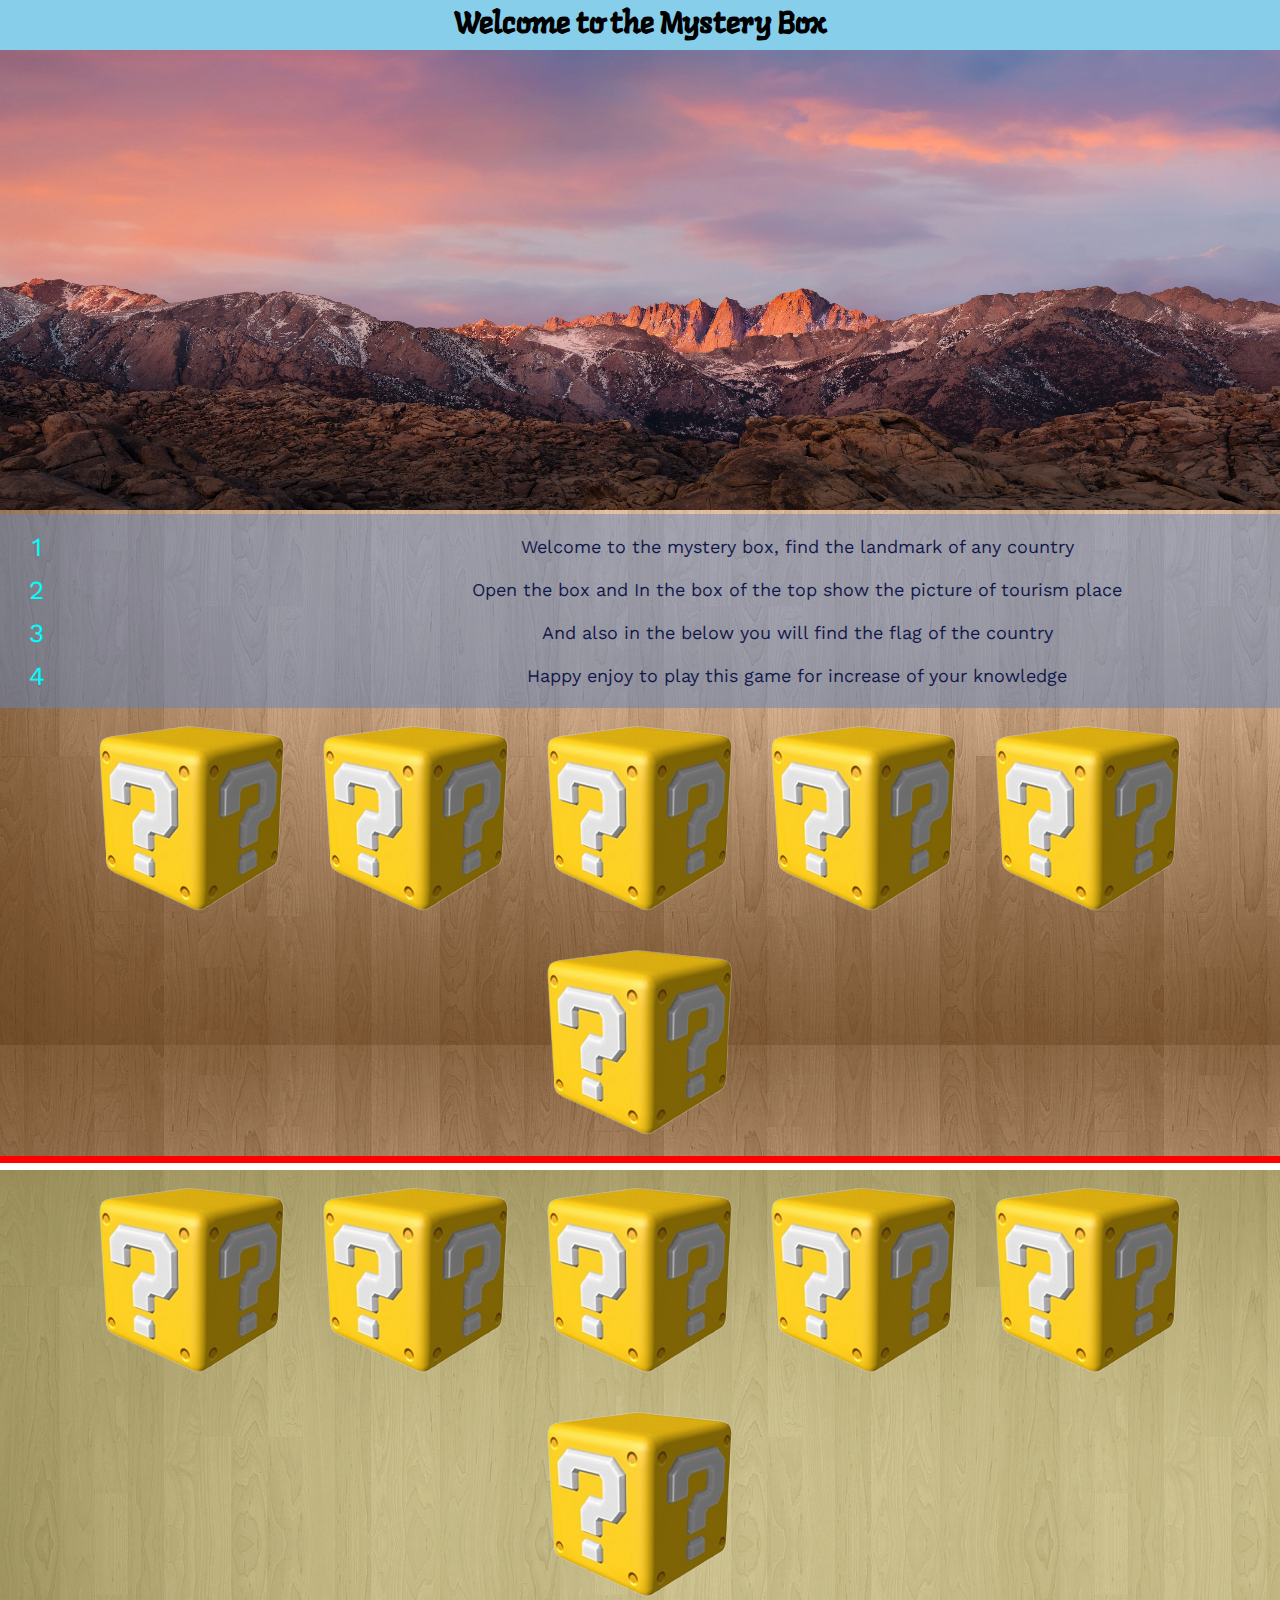
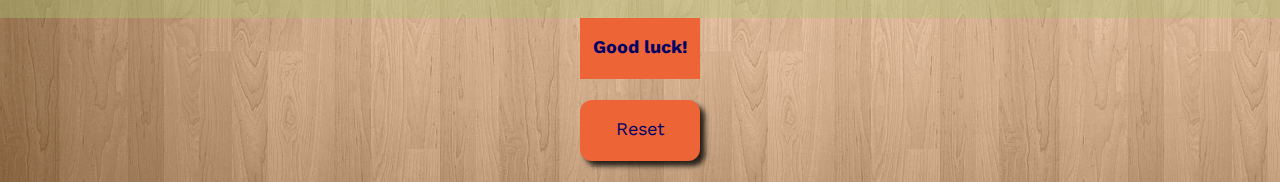
<file: index.html>
<!DOCTYPE html>
<html lang="en">

<head>
  <meta charset="UTF-8">
  <meta name="viewport" content="width=device-width, initial-scale=1.0">
  <link href="style.css" rel="stylesheet" type="text/css">
  <link rel="preconnect" href="https://fonts.gstatic.com">
  <link href="https://fonts.googleapis.com/css2?family=Langar&display=swap" rel="stylesheet">
  <link rel="preconnect" href="https://fonts.gstatic.com">
  <link href="https://fonts.googleapis.com/css2?family=Work+Sans&display=swap" rel="stylesheet">
  <title>Card Game</title>
</head>

<body>
  <div class="navbar"><h3>Welcome to the Mystery Box</h3></div>
  <div class="image">
    <img id="nature" src="image/nature.jpg">
  </div>  
  <table class="instructions-row">
    <tr>
      <td class="instructions-number">1</td>
      <td class="instructions-text">Welcome to the mystery box, find the landmark of any country</td>
    </tr>
    <tr>
      <td class="instructions-number">2</td>
      <td class="instructions-text">Open the box and In the box of the top show the picture of tourism place</td>
    </tr>
    <tr>
      <td class="instructions-number">3</td>
      <td class="instructions-text">And also in the below you will find the flag of the country</td>
    </tr>
    <tr>
      <td class="instructions-number">4</td>
      <td class="instructions-text">Happy enjoy to play this game for increase of your knowledge</td>
    </tr>
  </table>
  <div class="box">
    <img src="assets/gambar.png" id="dadu1" class="dadu-box" />
    <img src="assets/gambar.png" id="dadu2" class="dadu-box" />
    <img src="assets/gambar.png" id="dadu3" class="dadu-box" />
    <img src="assets/gambar.png" id="dadu4" class="dadu-box" />
    <img src="assets/gambar.png" id="dadu5" class="dadu-box" />
    <img src="assets/gambar.png" id="dadu6" class="dadu-box" />
  </div>
  <div class="flag-row">
    <img src="assets/gambar.png" id="flag1" class="flag" />
    <img src="assets/gambar.png" id="flag2" class="flag" />
    <img src="assets/gambar.png" id="flag3" class="flag" />
    <img src="assets/gambar.png" id="flag4" class="flag" />
    <img src="assets/gambar.png" id="flag5" class="flag" />
    <img src="assets/gambar.png" id="flag6" class="flag" />
  </div>
  <div class="start-reset">
    <div id="start">Good luck!</div>
    <div id="reset">Reset</div>
  </div>
  
  <script type="text/javascript" src="script1.js"></script>
</body>
</html>
</file>
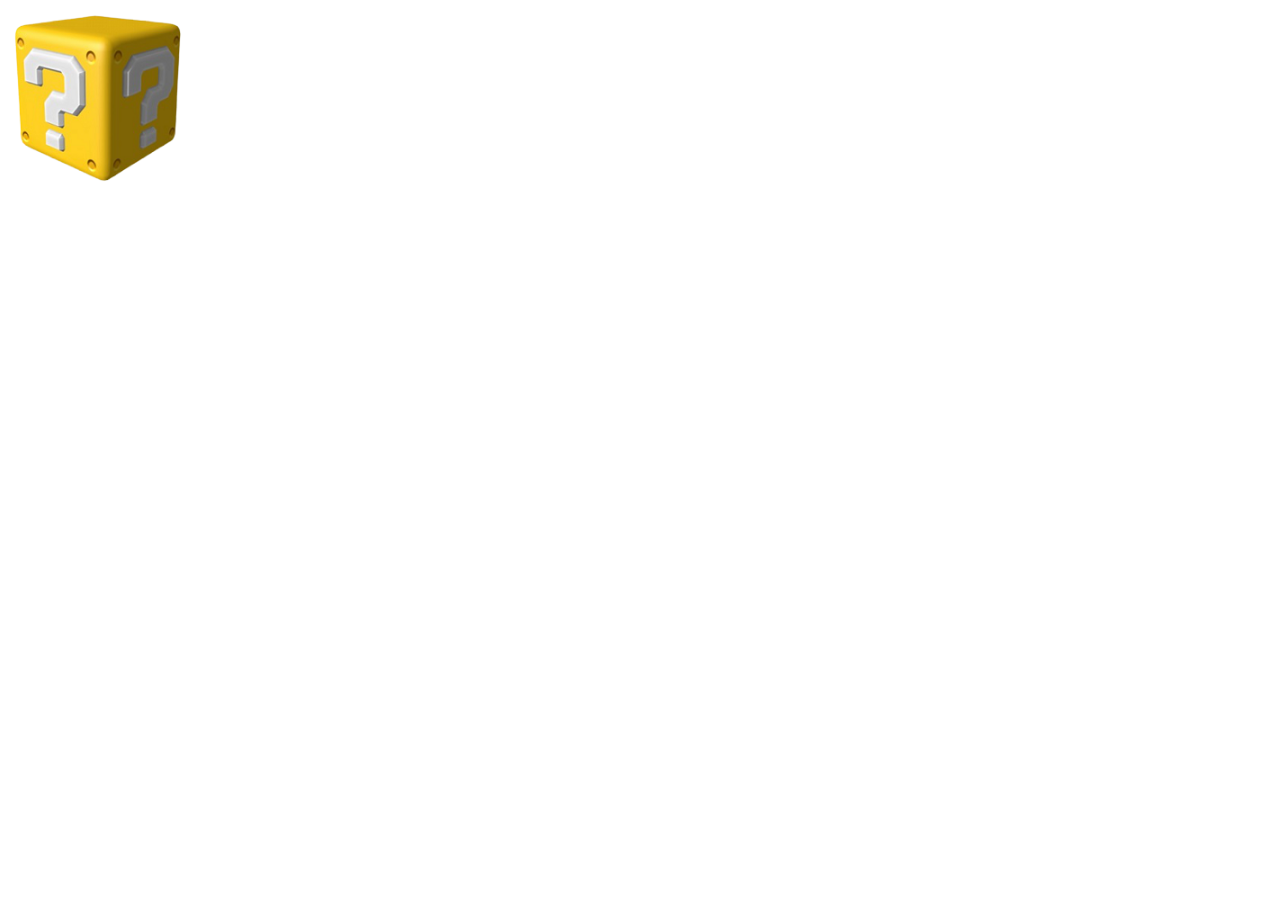
<file: assets/gambar.html>
<!DOCTYPE html>
<html lang="en">
<head>
    <meta charset="UTF-8">
    <meta name="viewport" content="width=device-width, initial-scale=1.0">
    <title>Document</title>
    <link href="gambar.css" rel="stylesheet" type="text/css">
</head>
<body>
    <img src="gambar.png">
</body>
</html>
</file>
<file: style.css>
body {
  margin: 0;
  padding: 0;
  background: url('image/bg.png');
  /* background-color: rgba(95, 132, 187, 0.5); */
}

.navbar {
  background-color: skyblue;
  text-align: center;
  padding: 2px;
  font-size: 26px;;
}

.navbar h3 {
  margin: 2px;
  font-family: 'Langar', cursive;
}

.image #nature {
  width: 1534px;
  height: 460px;
}

.instructons-title {
  display: inline;
  font-size: 18px;
  color: #00ffff;
  font-family: 'Work Sans'
}
  
.instructions-row {
  margin: 0 auto;
  width: 400px;
  background-color: rgba(95, 132, 187, 0.5);
  margin-left: 0;
  margin-right: 0;
  position: relative;
  width: 1534px;
  padding: 10px;
  text-align: center;
}
  
.instructions-number {
  padding-right: 10px;
  font-family: 'Work Sans';
  font-size: 26px;
  color: #00ffff;
  text-align: center;
}

.instructions-text {
  padding: 10px;
  font-family: 'Work Sans', sans-serif;
  font-size: 18px;
  color: #13184b;
}

.box {
  text-align: center;
  position: relative;
  border-bottom: 7px solid red;
}

.dadu-box {
  margin: 10px;
  cursor: pointer;
}

.flag-row {
  background-color: rgba(169, 197, 117, 0.4);
  text-align: center;
  border-top: 7px solid white;
}

.flag {
  margin: 10px;
  cursor: pointer;
}

.start-reset {
  position: inline;
}

#start {
  margin: auto;
  width: 120px;
  height: 43px;
  font-family: 'Work Sans';
  background-color: #ed6536;
  padding-top: 18px;
  font-size: 18px;
  text-align: center;
  color: #010165;
  margin-bottom: 21px;
  font-weight: bold;
  /* cursor: pointer; */
}

#reset {
  margin: auto;
  width: 120px;
  height: 43px;
  font-family: 'Work Sans';
  background-color: #ed6536;
  padding-top: 18px;
  font-size: 18px;
  text-align: center;
  color: #010165;
  margin-bottom: 21px;
  cursor: pointer;
  border-radius: 12px;
  box-shadow: 5px 5px 5px rgba(0,0,0,0.8);
  /* display: none; */
}

#reset:hover {
  background-color: #010165;
  color: #ed6536;
  box-shadow: 0px 0px 0px;
}
</file>
<file: assets/gambar.css>
img {
  width: 180px;
}
</file>
